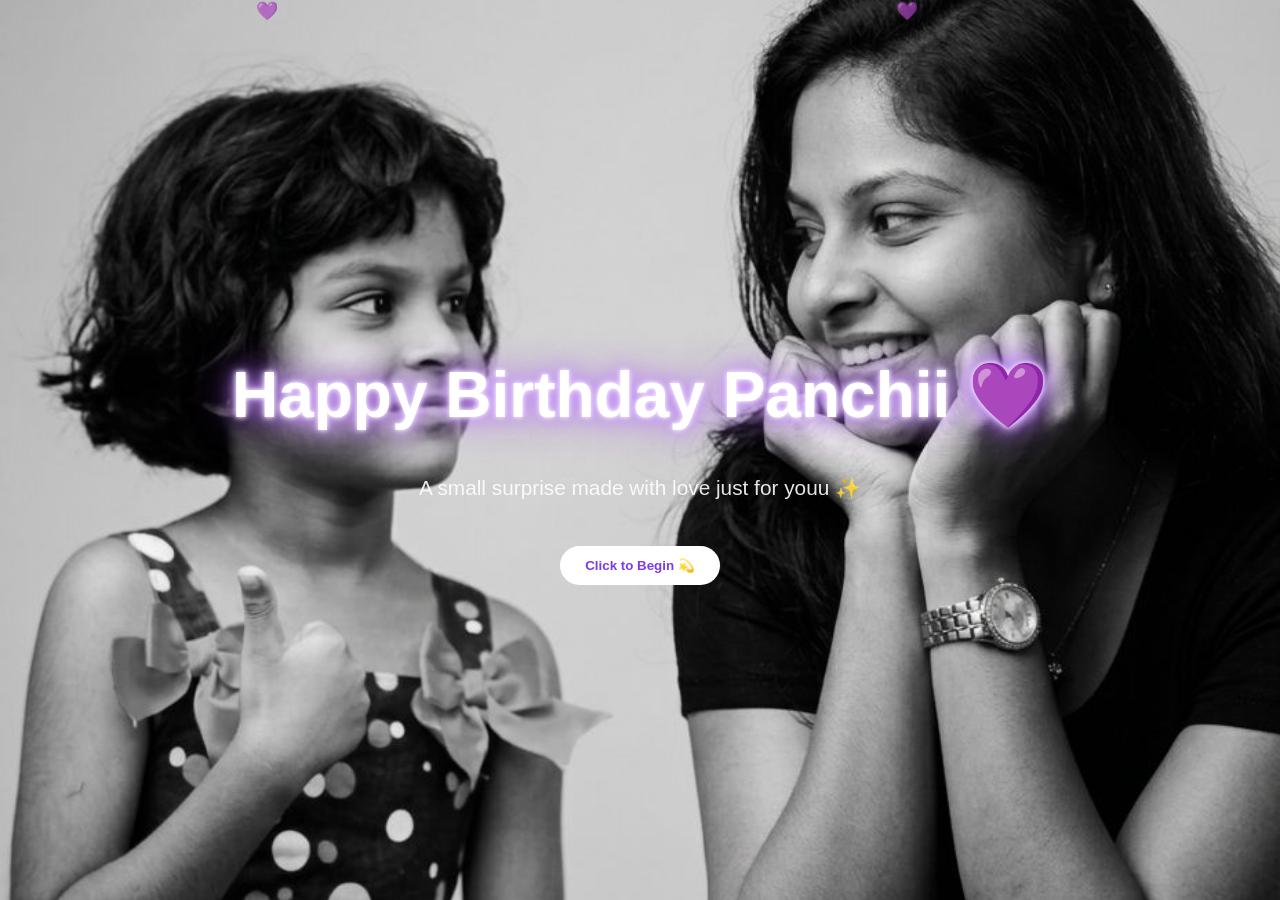
<file: index.html>
<!DOCTYPE html>
<html lang="en">
<head>
  <meta charset="UTF-8">
  <title>Birthday 💜</title>
  <link rel="stylesheet" href="style.css">
</head>
<script src="music.js"></script>
<body class="home-page">
    <div class="hearts"></div>
    <audio id="bgMusic" loop>
  <source src="music/song.mp3" type="audio/mp3">
</audio>

<script src="music.js"></script>

  <div class="container">
    <h1 class="title glow-text">Happy Birthday Panchii 💜</h1>
    <p class="subtitle">A small surprise made with love just for youu ✨</p>

    <button class="start-btn" onclick="goToLetter()">
      Click to Begin 💫
    </button>
  </div>

  <script src="script.js"></script>
  <script>
window.addEventListener("click", () => {
  const music = document.getElementById("bgMusic");
  if (music) {
    music.volume = 0.5;
    music.play();
  }
});
</script>
</body>
</html>
</file>
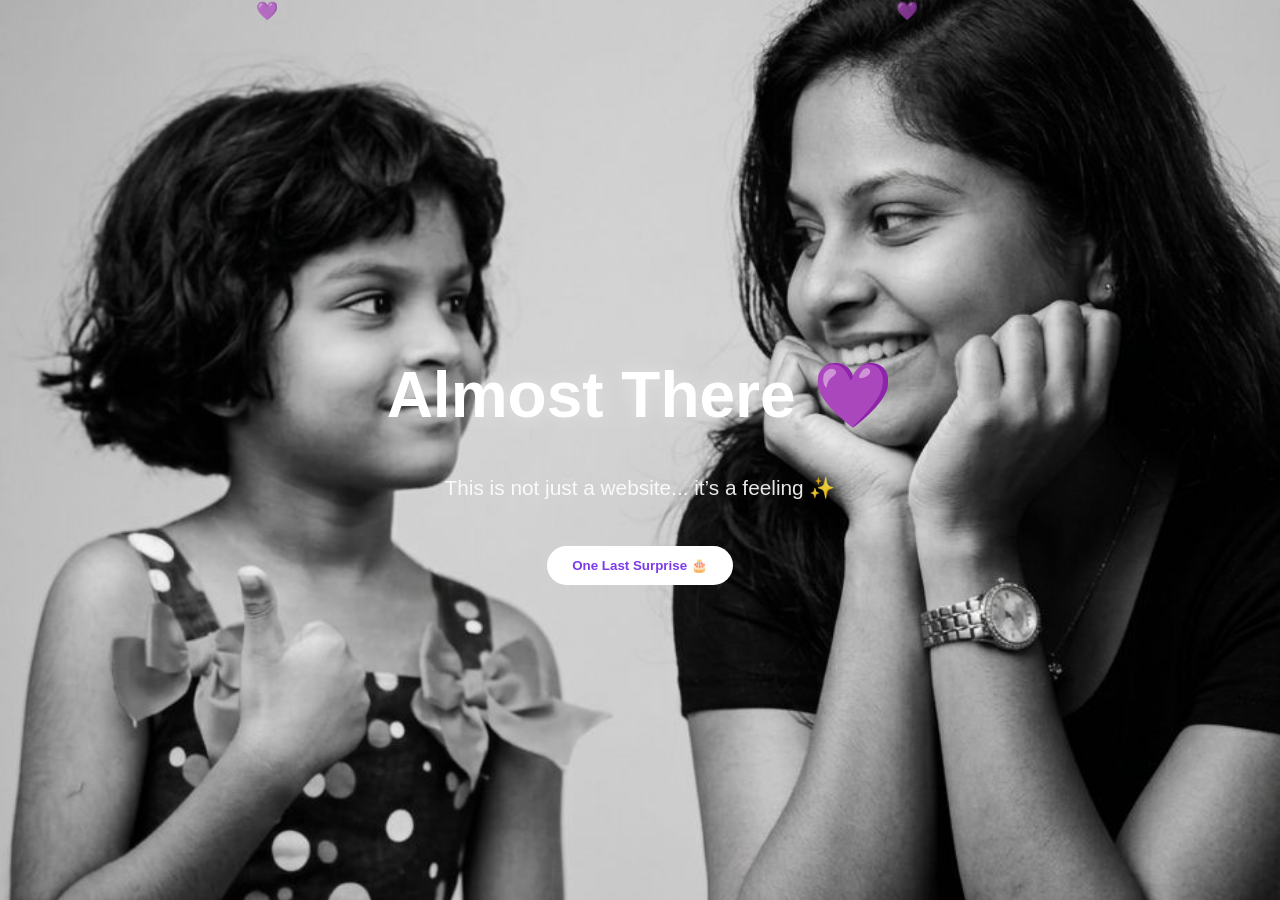
<file: end.html>
<!DOCTYPE html>
<html lang="en">
<head>
  <meta charset="UTF-8">
  <title>Final Moment 💜</title>
  <link rel="stylesheet" href="style.css">
</head>
<script src="music.js"></script>
<body class="home-page">
    <div class="hearts"></div>
    <audio id="bgMusic" loop>
  <source src="music/song.mp3" type="audio/mp3">
</audio>

  <div class="container">

    <h1 class="title">Almost There 💜</h1>

    <p class="subtitle">
      This is not just a website... it’s a feeling ✨
    </p>

    <button class="start-btn" onclick="goToFinal()">
      One Last Surprise 🎂
    </button>

  </div>

  <script src="script.js"></script>
  <script>
window.addEventListener("click", () => {
  const music = document.getElementById("bgMusic");
  if (music) {
    music.volume = 0.5;
    music.play();
  }
});
</script>
</body>
</html>
</file>
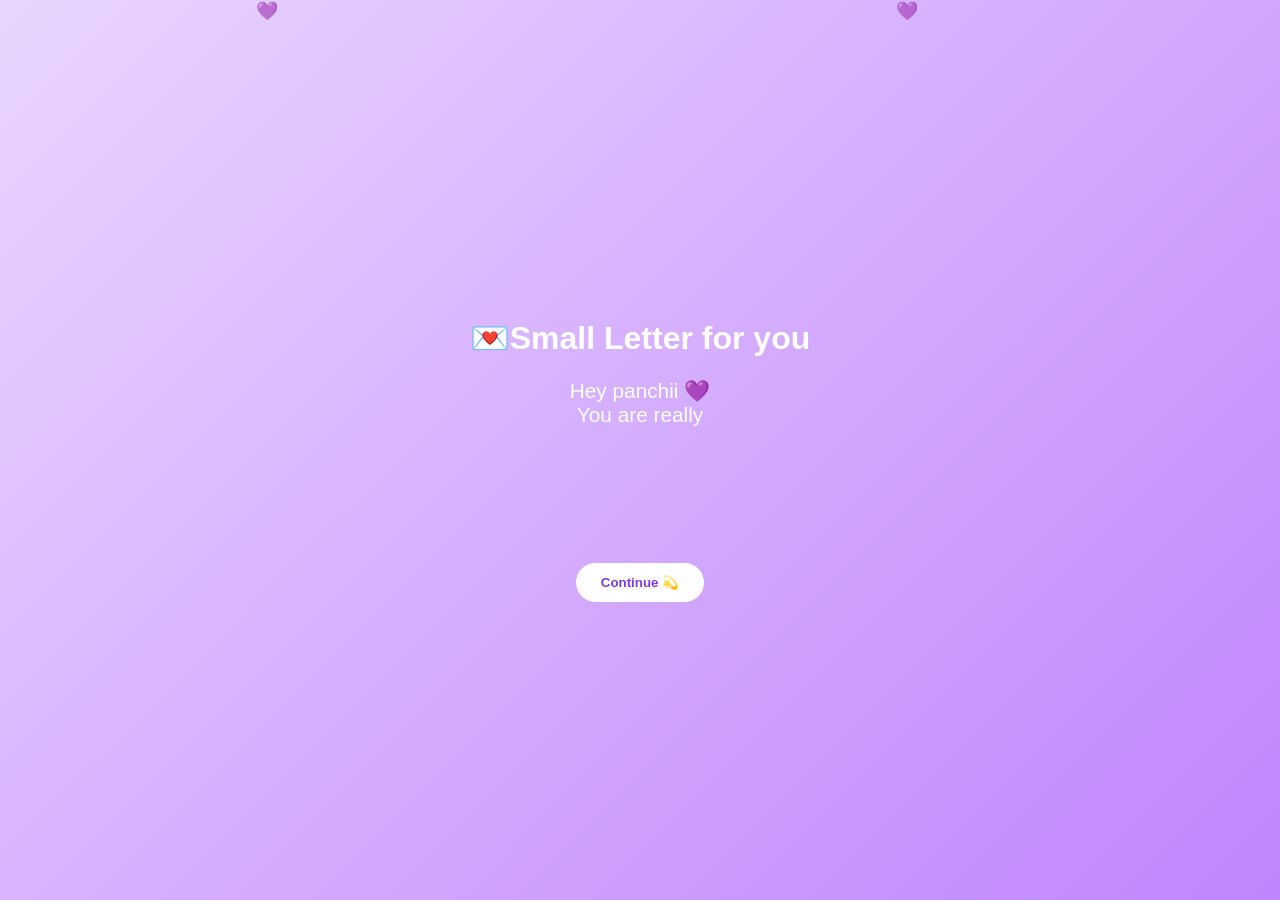
<file: letter.html>
<!DOCTYPE html>
<html lang="en">
<head>
  <meta charset="UTF-8">
  <title>Letter 💜</title>
  <link rel="stylesheet" href="style.css">
</head>
<script src="music.js"></script>
<body class="letter-page">
    <div class="hearts"></div>
    <audio id="bgMusic" loop>
  <source src="music/song.mp3" type="audio/mp3">
</audio>

<script src="music.js"></script>

  <div class="letter-container">

    <h1>💌Small Letter for you </h1>

    <p id="typedText"></p>

    <div id="popup" style="opacity:0;">💜 You are special 💜</div>

    <button class="start-btn" onclick="goNext()">
      Continue 💫
    </button>

  </div>

  <script src="script.js"></script>
  <script>
window.addEventListener("click", () => {
  const music = document.getElementById("bgMusic");
  if (music) {
    music.volume = 0.5;
    music.play();
  }
});
</script>
</body>
</html>
</file>
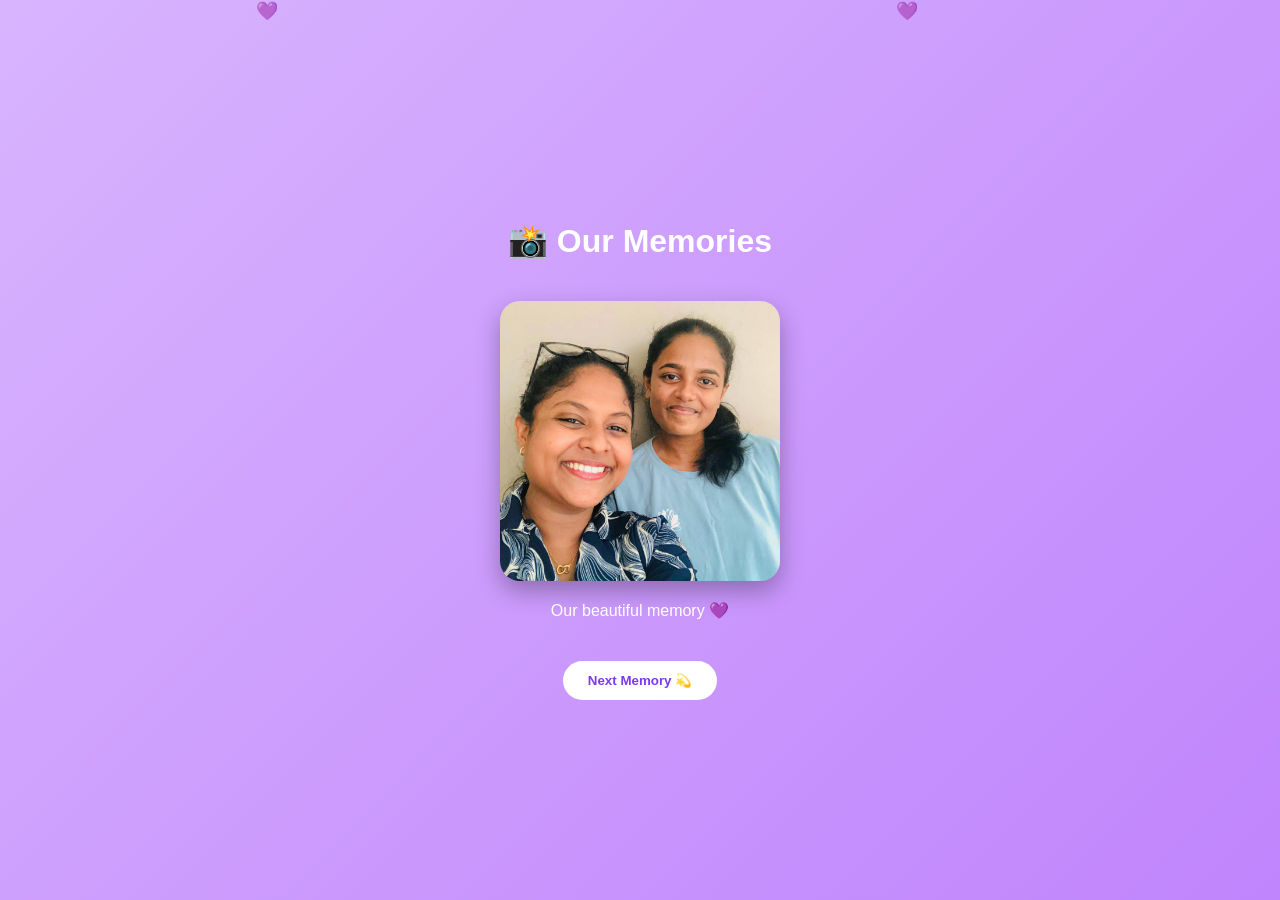
<file: memories.html>
<!DOCTYPE html>
<html lang="en">
<head>
  <meta charset="UTF-8">
  <title>Memories 💜</title>
  <link rel="stylesheet" href="style.css">
</head>
<script src="music.js"></script>
<body class="memory-page">
    <div class="hearts"></div>
    <audio id="bgMusic" loop>
  <source src="music/song.mp3" type="audio/mp3">
</audio>
<script src="music.js"></script>

  <div class="gallery-container">

    <h1>📸 Our Memories</h1>

    <div class="slider">
      <img id="memoryImage" alt="memory">
      <p id="caption"></p>
    </div>

    <button class="start-btn" onclick="nextMemory()">
      Next Memory 💫
    </button>

  </div>

  <script src="script.js"></script>
  <script>
window.addEventListener("click", () => {
  const music = document.getElementById("bgMusic");
  if (music) {
    music.volume = 0.5;
    music.play();
  }
});
</script>
</body>
</html>
</file>
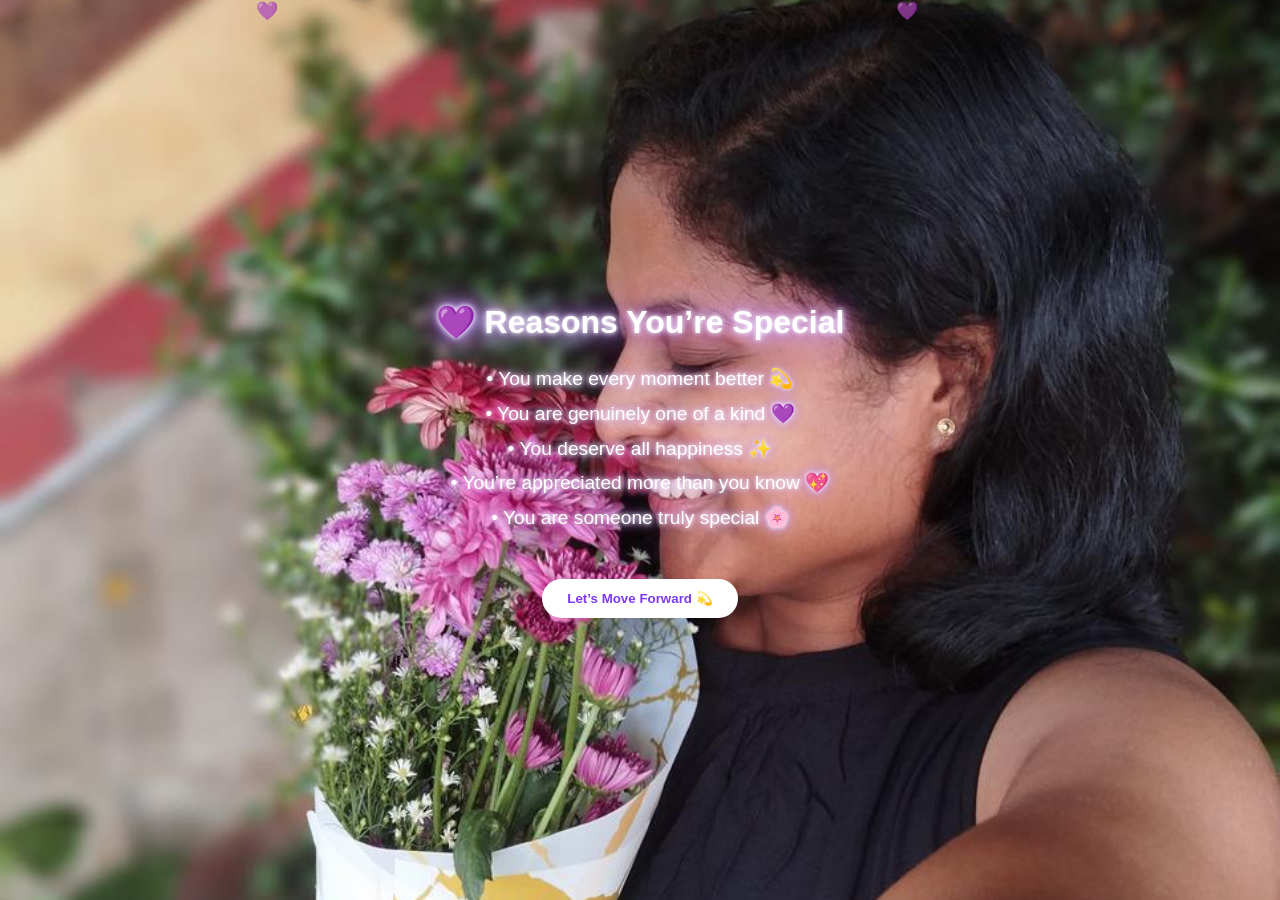
<file: reason.html>
<!DOCTYPE html>
<html lang="en">
<head>
  <meta charset="UTF-8">
  <title>You're the prettiest joy of my life 💜</title>
  <link rel="stylesheet" href="style.css">
</head>
<script src="music.js"></script>
<body class="reason-page">
    <div class="hearts"></div>
    <audio id="bgMusic" loop>
  <source src="music/song.mp3" type="audio/mp3">
</audio>

  <div class="letter-container">

    <h1 class="glow-text">💜 Reasons You’re Special</h1>

    <p class="glow-text-content">
      • You make every moment better 💫<br>
      • You are genuinely one of a kind 💜<br>
      • You deserve all happiness ✨<br>
      • You’re appreciated more than you know 💖<br>
      • You are someone truly special 🌸
    </p>

    <button class="start-btn" onclick="goToEnd()">
      Let’s Move Forward 💫
    </button>

  </div>

  <script src="script.js"></script>
  <script>
window.addEventListener("click", () => {
  const music = document.getElementById("bgMusic");
  if (music) {
    music.volume = 0.5;
    music.play();
  }
});
</script>
</body>
</html>
</file>
<file: style.css>
body{
  margin:0;
  font-family:Poppins, sans-serif;
  opacity: 1;
  transition: opacity 0.6s ease;
}

/* HOME */
.home-page{
  height:100vh;
  display:flex;
  justify-content:center;
  align-items:center;
  background:url("images/image11.jpeg") center/cover no-repeat;
  color:white;
  text-align:center;
}

.container{
  text-align:center;
}

.title{
  font-size:4rem;
  font-weight:bold;
  text-shadow:0 0 20px rgba(255,255,255,0.4);
}

.subtitle{
  font-size:1.3rem;
  margin-top:10px;
  opacity:0.9;
}

/* LETTER */
.letter-page{
  height:100vh;
  display:flex;
  justify-content:center;
  align-items:center;
  background:linear-gradient(135deg,#e9d5ff,#c084fc);
  color:white;
  text-align:center;
}

#typedText{
  font-size:1.3rem;
  margin-top:20px;
  min-height:120px;
}

/* MEMORY */
.memory-page{
  height:100vh;
  display:flex;
  justify-content:center;
  align-items:center;
  background:linear-gradient(135deg,#d8b4fe,#c084fc);
  color:white;
  text-align:center;
}

.slider img{
  width:280px;
  height:280px;
  object-fit:cover;
  border-radius:20px;
  margin-top:20px;
  transition:0.3s ease;
  box-shadow:0 10px 25px rgba(0,0,0,0.3);
}
.reason-page{
  height:100vh;
  display:flex;
  justify-content:center;
  align-items:center;
  background: url("images/image10.jpeg") center/cover no-repeat;
  color:white;
  text-align:center;
}

/* BUTTON */
.start-btn{
  margin-top:25px;
  padding:12px 25px;
  border:none;
  border-radius:30px;
  background:white;
  color:#7c3aed;
  font-weight:bold;
  cursor:pointer;
  transition:0.3s;
}

.start-btn:hover{
  transform:scale(1.05);
}

.hearts{
  position:fixed;
  top:0;
  left:0;
  width:100%;
  height:100%;
  pointer-events:none;
  overflow:hidden;
  z-index:9999;
}
.hearts::before,
.hearts::after{
  content:"💜";
  position:absolute;
  font-size:18px;
  animation: floatUp 7s linear infinite;
  opacity:0.7;
}

.hearts::before{
  left:20%;
  animation-delay:0s;
}

.hearts::after{
  left:70%;
  animation-delay:4s;
}

@keyframes floatUp{
  0%{
    transform:translateY(100vh);
  }
  100%{
    transform:translateY(-10vh);
  }
}
.hearts i{
  position:absolute;
  font-style:normal;
  color:#fff;
  font-size:18px;
  animation: floatUp 6s linear infinite;
  opacity:0.7;
}

.glow-text {
  color: #ffffff;
  text-shadow:
    0 0 5px #fff,
    0 0 10px #d8b4fe,
    0 0 20px #c084fc,
    0 0 40px #a855f7;
  animation: glowPulse 2s ease-in-out infinite;
}

@keyframes glowPulse {
  0% {
    text-shadow:
      0 0 5px #fff,
      0 0 10px #d8b4fe,
      0 0 20px #c084fc,
      0 0 40px #a855f7;
  }

  50% {
    text-shadow:
      0 0 10px #fff,
      0 0 20px #e9d5ff,
      0 0 30px #d8b4fe,
      0 0 50px #c084fc;
  }

  100% {
    text-shadow:
      0 0 5px #fff,
      0 0 10px #d8b4fe,
      0 0 20px #c084fc,
      0 0 40px #a855f7;
  }
}

.glow-text-content {
  line-height: 1.8;
  font-size: 1.2rem;
  color: #ffffff;

  text-shadow:
    0 0 4px #fff,
    0 0 8px #d8b4fe,
    0 0 16px #c084fc;

  animation: fadeSoft 1.5s ease-in-out;
}

@keyframes fadeSoft {
  from {
    opacity: 0;
    transform: translateY(10px);
  }
  to {
    opacity: 1;
    transform: translateY(0);
  }
}
</file>
